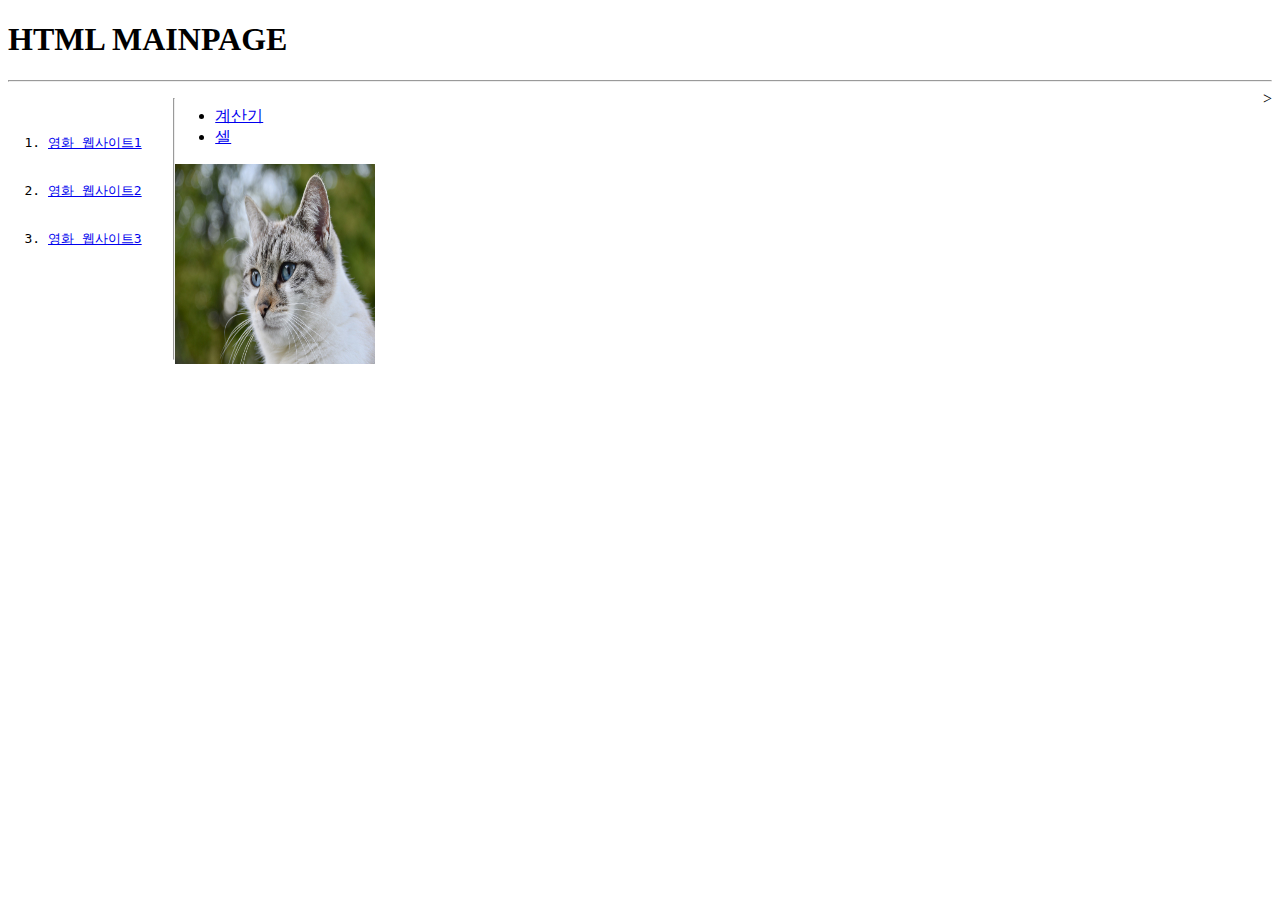
<file: index.html>
<!DOCTYPE html>
<html>

<head>
    <meta charset="UTF-8">
    <title>My Project</title>
    <style>
        .container {
            display: flex;
        }

        .sidebar {
            width: 170px;
        }

        .content {
            flex: 1;
        }
    </style>
</head>

<body>

    <h1>HTML MAINPAGE</h1>
    <hr>
    <div class="container">
            <ol>
                <pre>
                <li><a href="1.html">영화 웹사이트1</a></li>
                <li><a href="2.html">영화 웹사이트2</a></li>
                <li><a href="3.html">영화 웹사이트3</a></li>
            </pre>
            </ol>
        <hr>
        <div class="content">
            <ul>
                <li>
                    <a href="calculate.html">계산기</a>
                </li>
                <li><a href="sel.html">셀</a></li>
            </ul>
            <img src="./img/cat-gc704c7e5e_1920.jpg" style="width:200px; height: 200px;">
        </div>>
    </div>
</body>

</html>
</file>
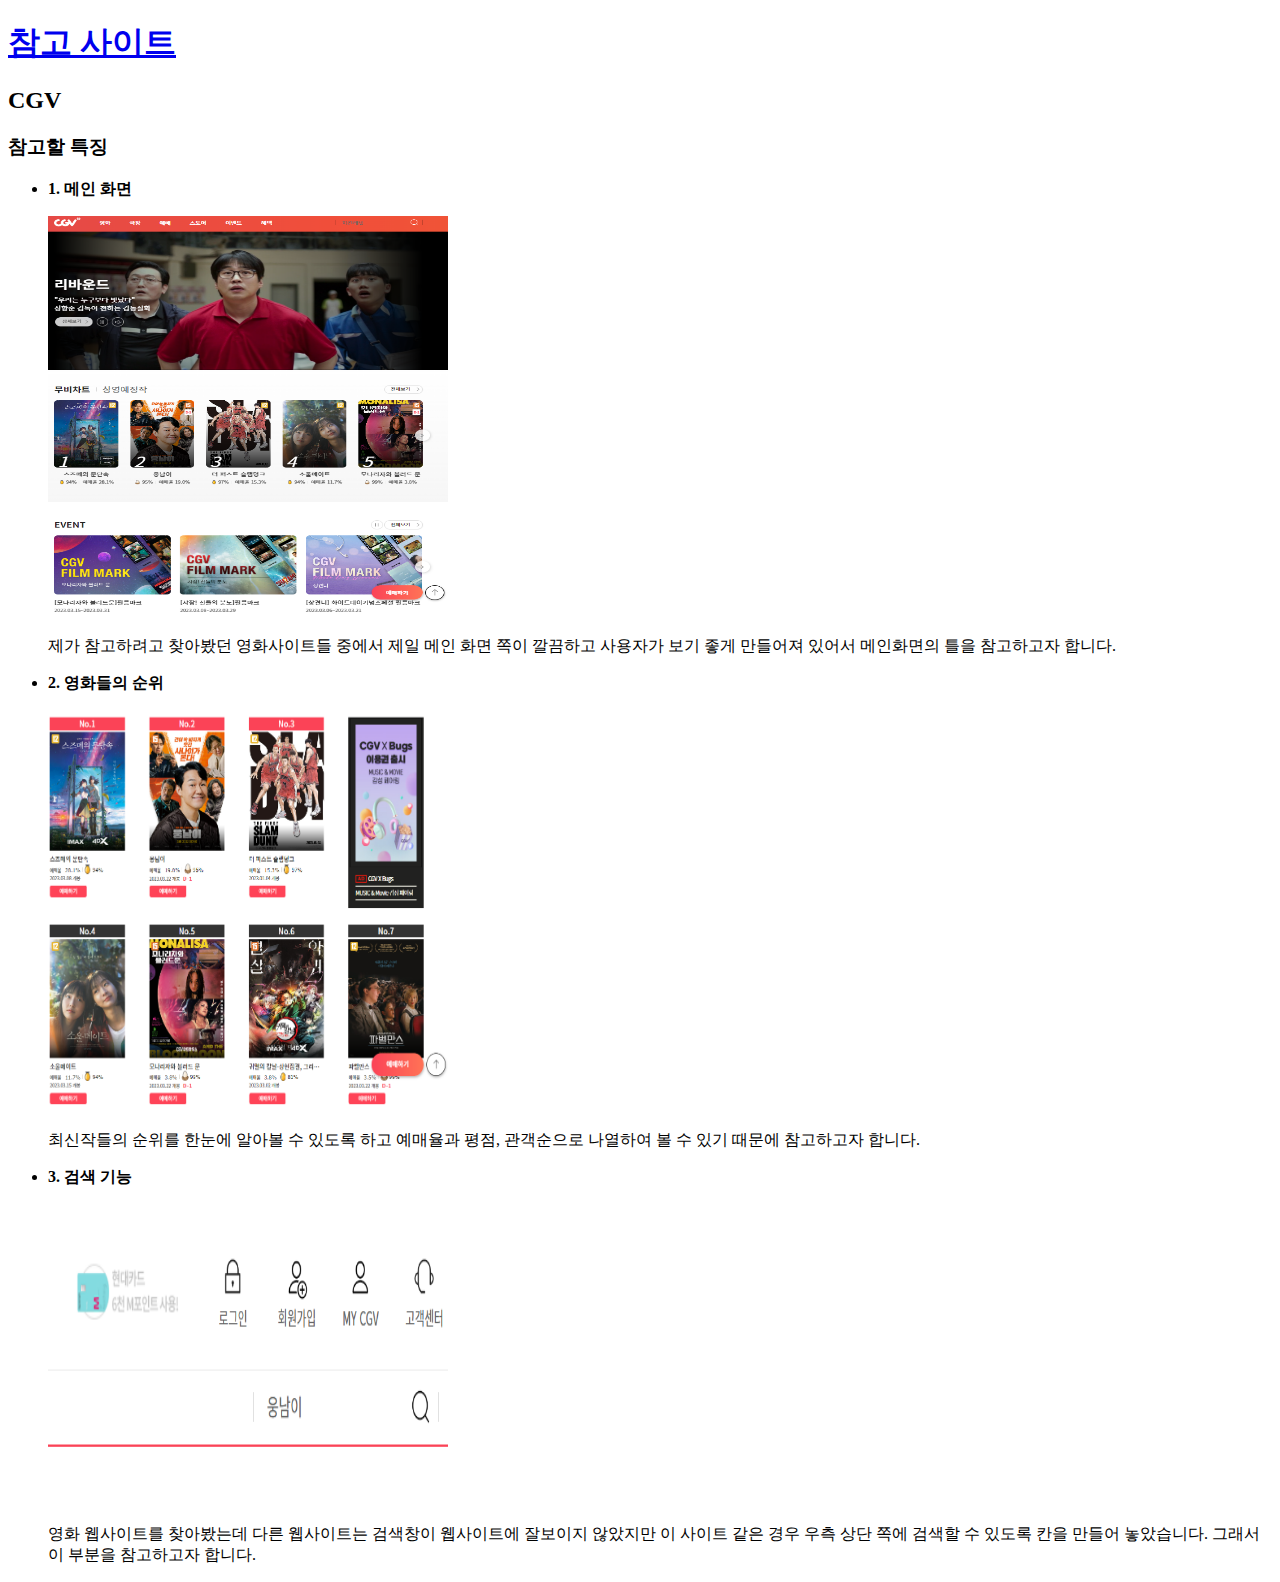
<file: 1.html>
<!DOCTYPE html>
<html>

<head>
  <title>참고사이트 1번</title>
  <meta charset="UTF-8">

</head>

<body>
  <header>
    <div class="main header">
      <a href="index.html">
        <h1>참고 사이트</h1>
      </a>
      <h2>CGV</h2>
    </div>
  </header>
  <div class="contaniner">
    <h3>참고할 특징</h3>
    <ul>
      <li>
        <P><strong>1. 메인 화면</strong></P>
        <img src="./img/1번 사이트1.png" style="width: 400px; height: 400px;">
        <p>
          제가 참고하려고 찾아봤던 영화사이트들 중에서 제일 메인 화면 쪽이 깔끔하고 사용자가 보기 좋게 만들어져 있어서 메인화면의 틀을 참고하고자 합니다.
        </p>
      </li>
      <li>
        <P><strong>2. 영화들의 순위</strong></P>
        <img src="./img/1번 사이트2.png" style="width: 400px; height: 400px;">
        <p>최신작들의 순위를 한눈에 알아볼 수 있도록 하고 예매율과 평점, 관객순으로 나열하여 볼 수 있기 때문에 참고하고자 합니다.</p>
      </li>
      <li>
        <P><strong>3. 검색 기능</strong></P>
        <img src="./img/1번 사이트3.png" style="width: 400px; height: 300px;">
        <p>영화 웹사이트를 찾아봤는데 다른 웹사이트는 검색창이 웹사이트에 잘보이지 않았지만 이 사이트 같은 경우 우측 상단 쪽에 검색할 수 있도록 칸을
          만들어 놓았습니다. 그래서 이 부분을 참고하고자 합니다.</p>
      </li>
    </ul>
  </div>
</body>

</html>
</file>
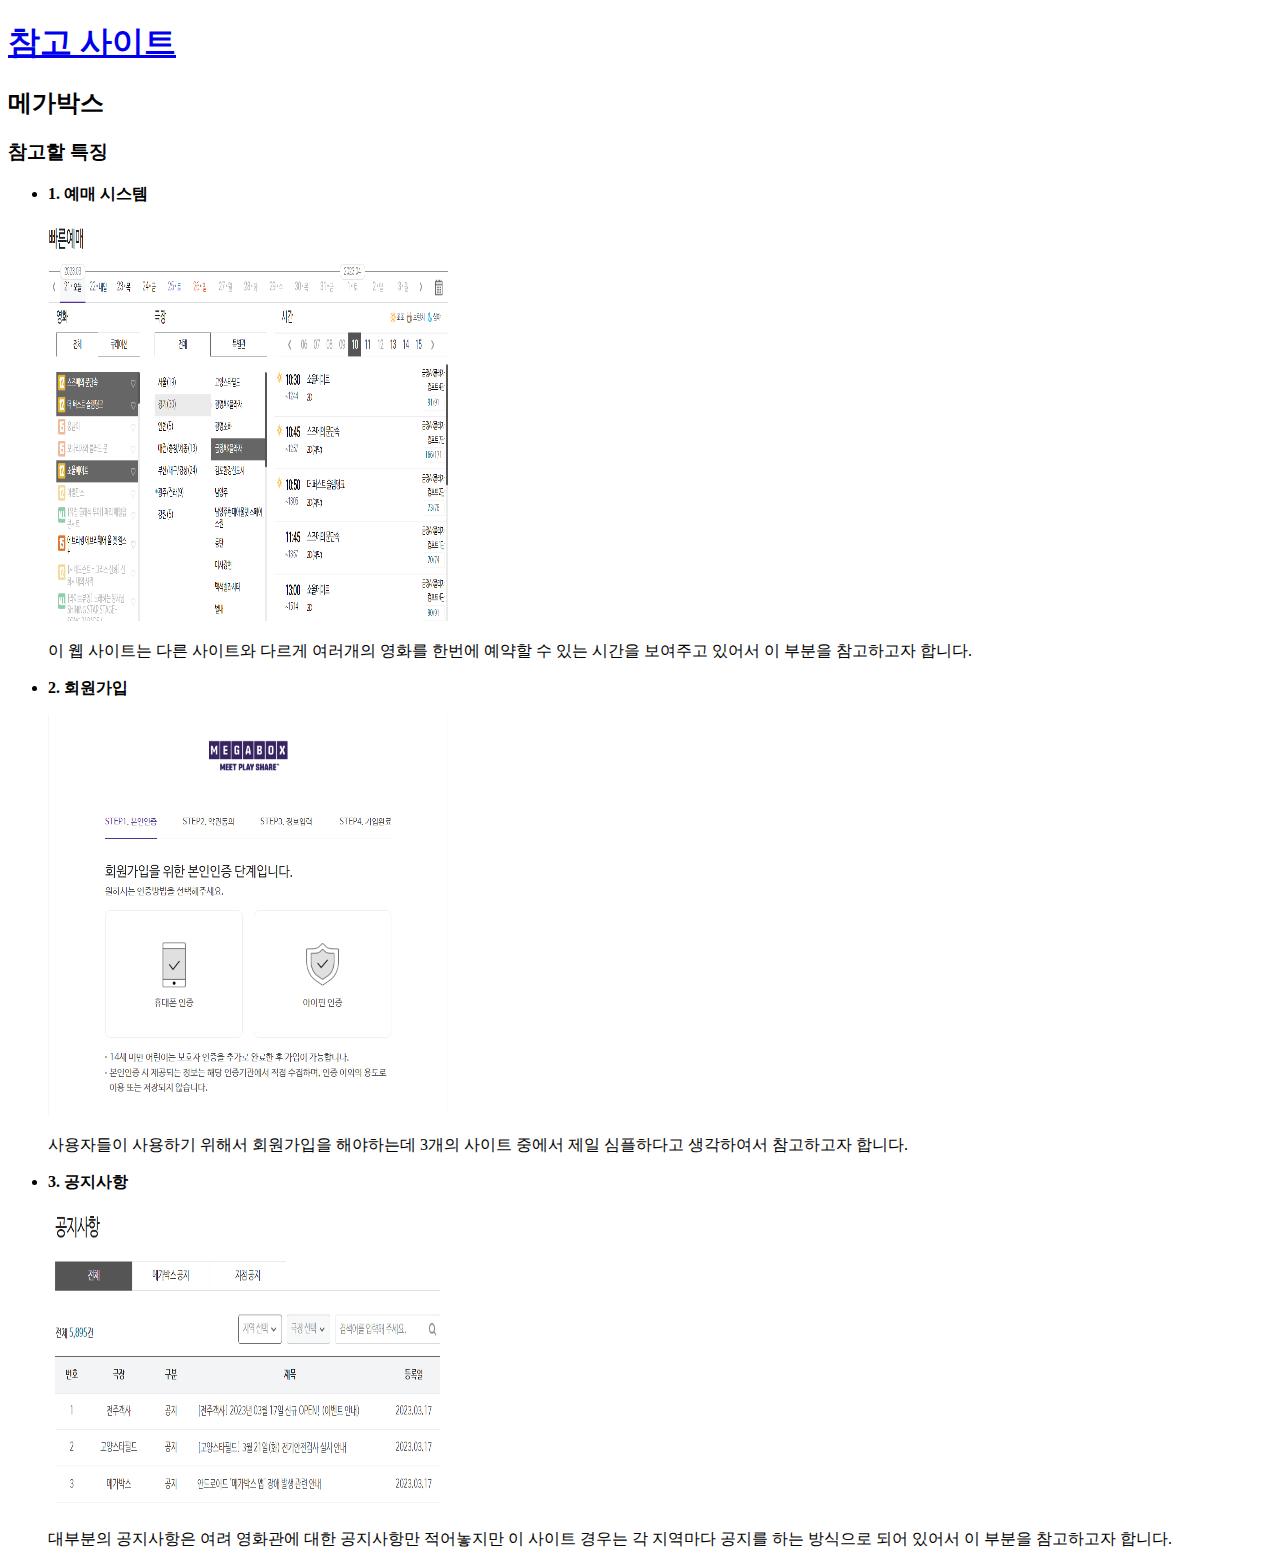
<file: 2.html>
<!DOCTYPE html>
<html>

<head>
  <title>참고사이트 2번</title>
  <meta charset="UTF-8">
</head>

<body>
  <header>
    <div class="main header">
      <a href="index.html">
        <h1>참고 사이트</h1>
      </a>
      <h2>메가박스</h2>
    </div>
  </header>
  <div class="contaniner">
    <h3>참고할 특징</h3>
    <ul>
      <li>
        <P><strong>1. 예매 시스템 </strong></P>
        <img src="./img/2번 사이트1.png" style="width: 400px; height: 400px;">
        <p>
          이 웹 사이트는 다른 사이트와 다르게 여러개의 영화를 한번에 예약할 수 있는 시간을 보여주고 있어서 이 부분을 참고하고자 합니다.
        </p>
      </li>
      <li>
        <P><strong>2. 회원가입</strong></P>
        <img src="./img/2번 사이트2.png" style="width: 400px; height: 400px;">
        <p>사용자들이 사용하기 위해서 회원가입을 해야하는데 3개의 사이트 중에서 제일 심플하다고 생각하여서 참고하고자 합니다.</p>
      </li>
      <li>
        <P><strong>3. 공지사항</strong></P>
        <img src="./img/2번 사이트3.png" style="width: 400px; height: 300px;">
        <p>대부분의 공지사항은 여려 영화관에 대한 공지사항만 적어놓지만 이 사이트 경우는 각 지역마다 공지를 하는 방식으로 되어 있어서 이 부분을 참고하고자 합니다.</p>
      </li>
    </ul>
  </div>
</body>

</html>
</file>
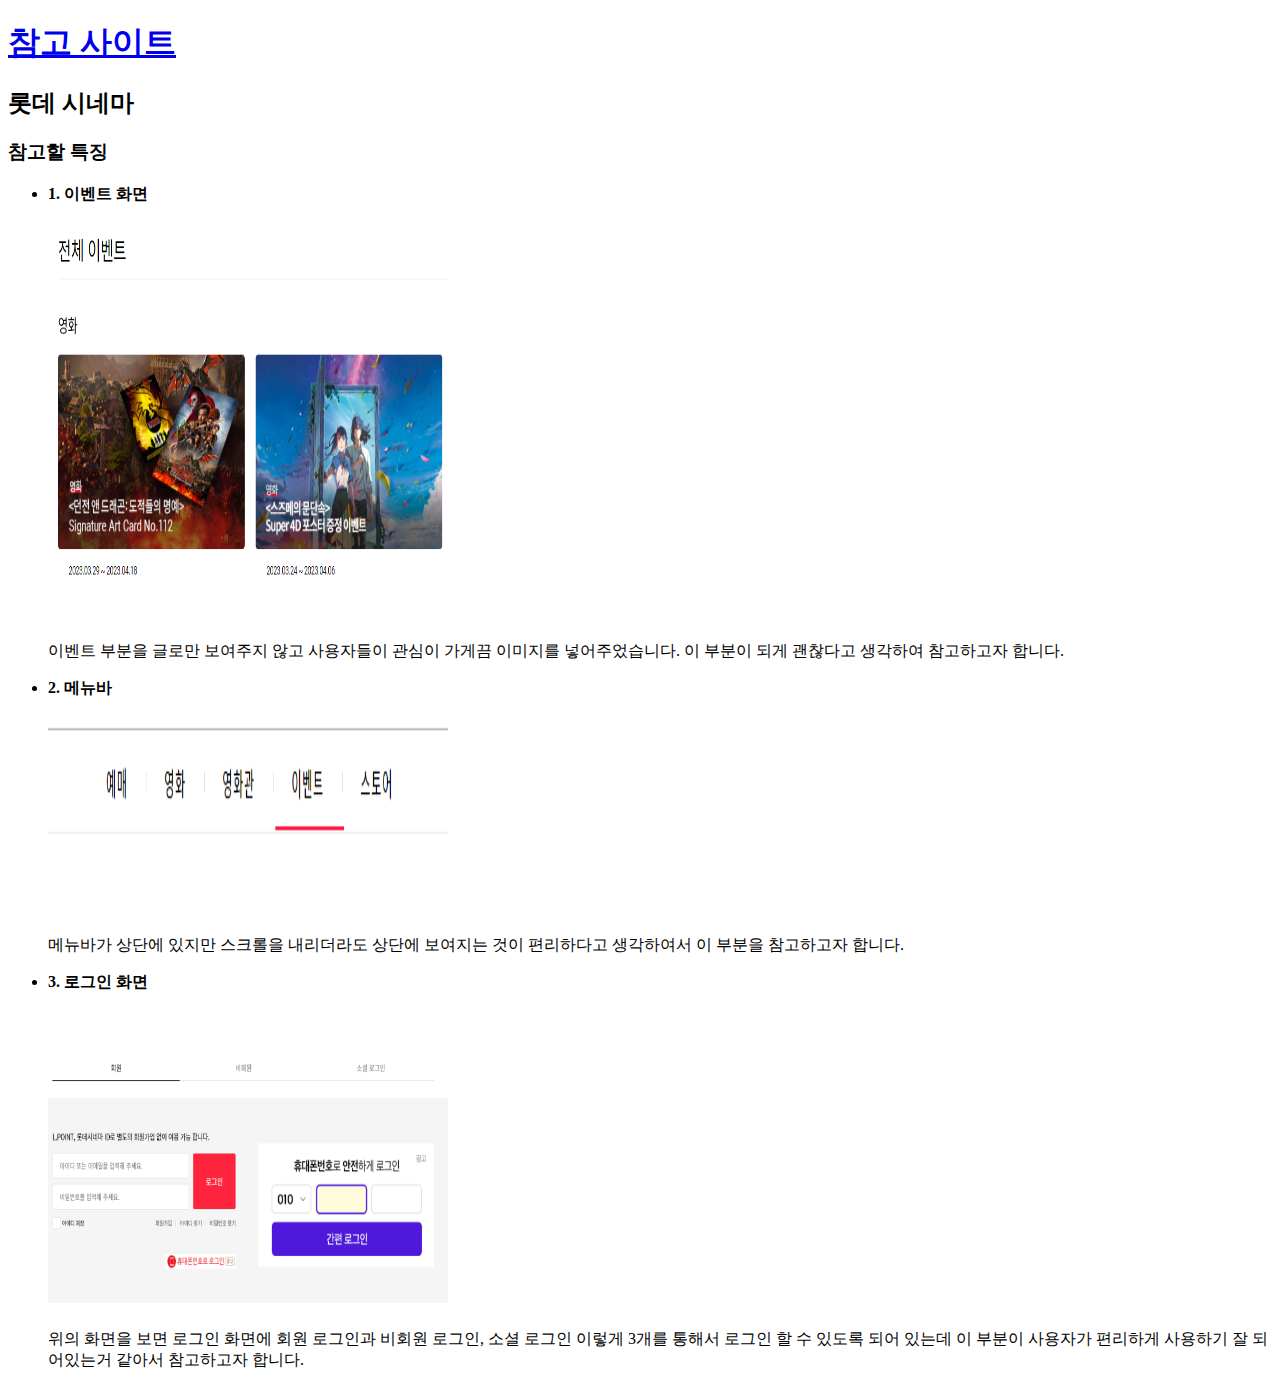
<file: 3.html>
<!DOCTYPE html>
<html>

<head>
  <title>참고사이트 3번</title>
  <meta charset="UTF-8">
</head>

<body>
  <header>
    <div class="main header">
      <a href="index.html">
        <h1>참고 사이트</h1>
      </a>
      <h2>롯데 시네마</h2>
    </div>
  </header>
  <div class="contaniner">
    <h3>참고할 특징</h3>
    <ul>
      <li>
        <P><strong>1. 이벤트 화면</strong></P>
        <img src="./img/3번 사이트1.png" style="width: 400px; height: 400px;">
        <p>
          이벤트 부분을 글로만 보여주지 않고 사용자들이 관심이 가게끔 이미지를 넣어주었습니다. 이 부분이 되게 괜찮다고 생각하여 참고하고자 합니다.
        </p>
      </li>
      <li>
        <P><strong>2. 메뉴바</strong></P>
        <img src="./img/3번 사이트2.png" style="width: 400px; height: 200px;">
        <p>메뉴바가 상단에 있지만 스크롤을 내리더라도 상단에 보여지는 것이 편리하다고 생각하여서 이 부분을 참고하고자 합니다.</p>
      </li>
      <li>
        <P><strong>3. 로그인 화면</strong></P>
        <img src="./img/3번 사이트3.png" style="width: 400px; height: 300px;">
        <p>위의 화면을 보면 로그인 화면에 회원 로그인과 비회원 로그인, 소셜 로그인 이렇게 3개를 통해서 로그인 할 수 있도록 되어 있는데 이 부분이 사용자가
          편리하게 사용하기 잘 되어있는거 같아서 참고하고자 합니다.
        </p>
      </li>
    </ul>
  </div>
</body>

</html>
</file>
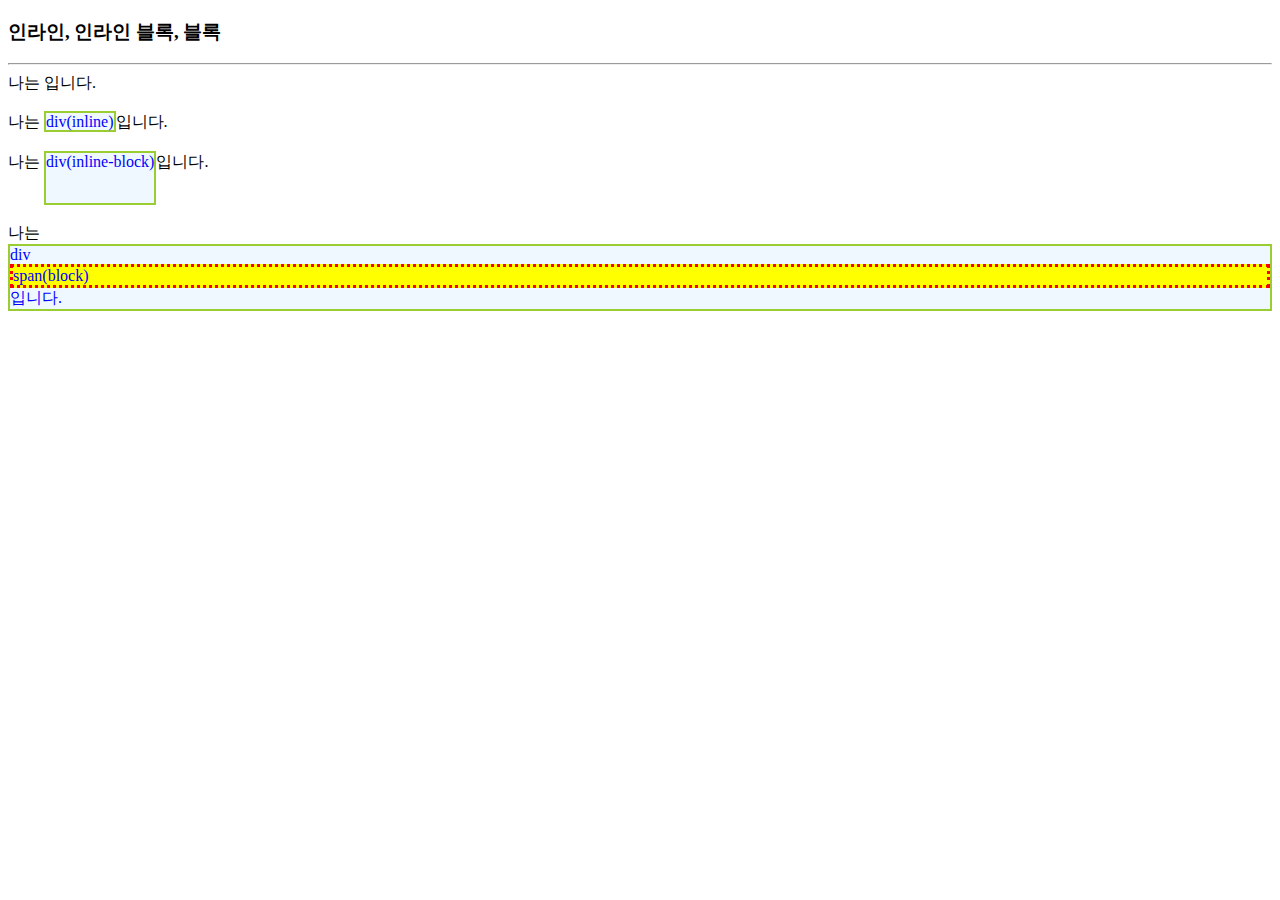
<file: assd.html>
<!DOCTYPE html>
<html>
<head>
    <meta charset="UTF-8">
    <title>Document</title>
    <style>
        div {
            border: 2px solid yellowgreen;
            color: blue;
            background-color: aliceblue;
        }
        span {
            border: 3px dotted red;
            background: yellow;
        }
    </style>
</head>
<body>
    <h3>인라인, 인라인 블록, 블록</h3>
    <hr>
    나는 <div style="display: none;">
    div(none)</div>입니다.<br><br>
    나는 <div style="display: inline;">
    div(inline)</div>입니다.<br><br>
    나는 <div style="display: inline-block; height: 50px;">
    div(inline-block)</div>입니다.<br><br>
    나는 <div>div<span style="display: block;">span(block)</span>입니다.</div>
    
</body>
</html>
</file>
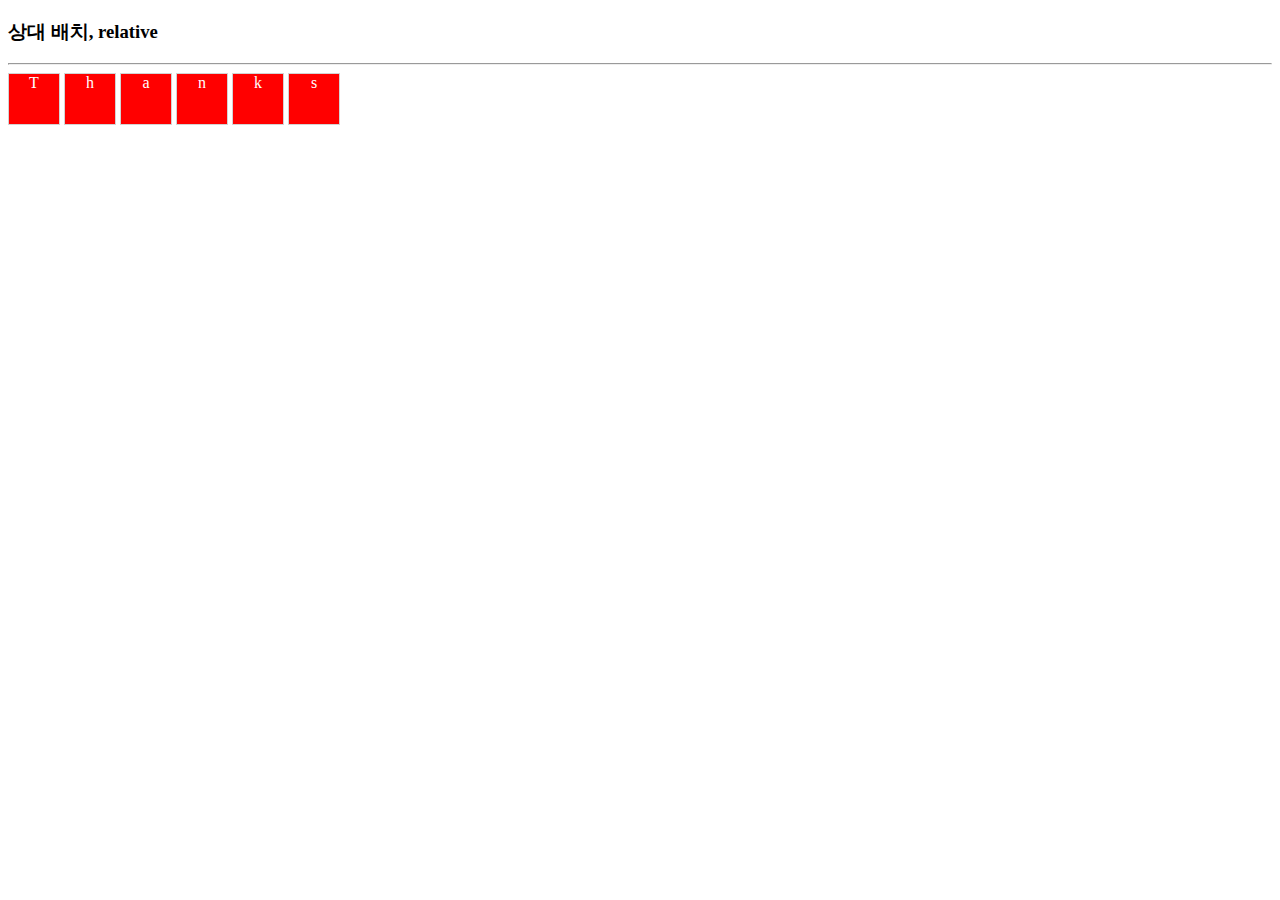
<file: assd2.html>
<!DOCTYPE html>
<html>
<head>
    <meta charset="UTF-8">
    <title>배치</title>
    <style>
        div {
            display: inline-block;
            height: 50px;
            width: 50px;
            border: 1px solid lightgray;
            text-align: center;
            color: white;
            background: red;
        }
        #down:hover{
            position: relative;
            left: 20px;
            top: 20px;
            background: green;
        }
        #up:hover{
            position: relative;
            right: 20px;
            bottom: 20px;
            background: green;
        }
    </style>
</head>
<body>
    <h3>상대 배치, relative</h3>
    <hr>
   <div>T</div>
   <div id="down">h</div>
   <div>a</div>
   <div>n</div>
   <div id="up">k</div>
   <div>s</div>
</body>
</html>
</file>
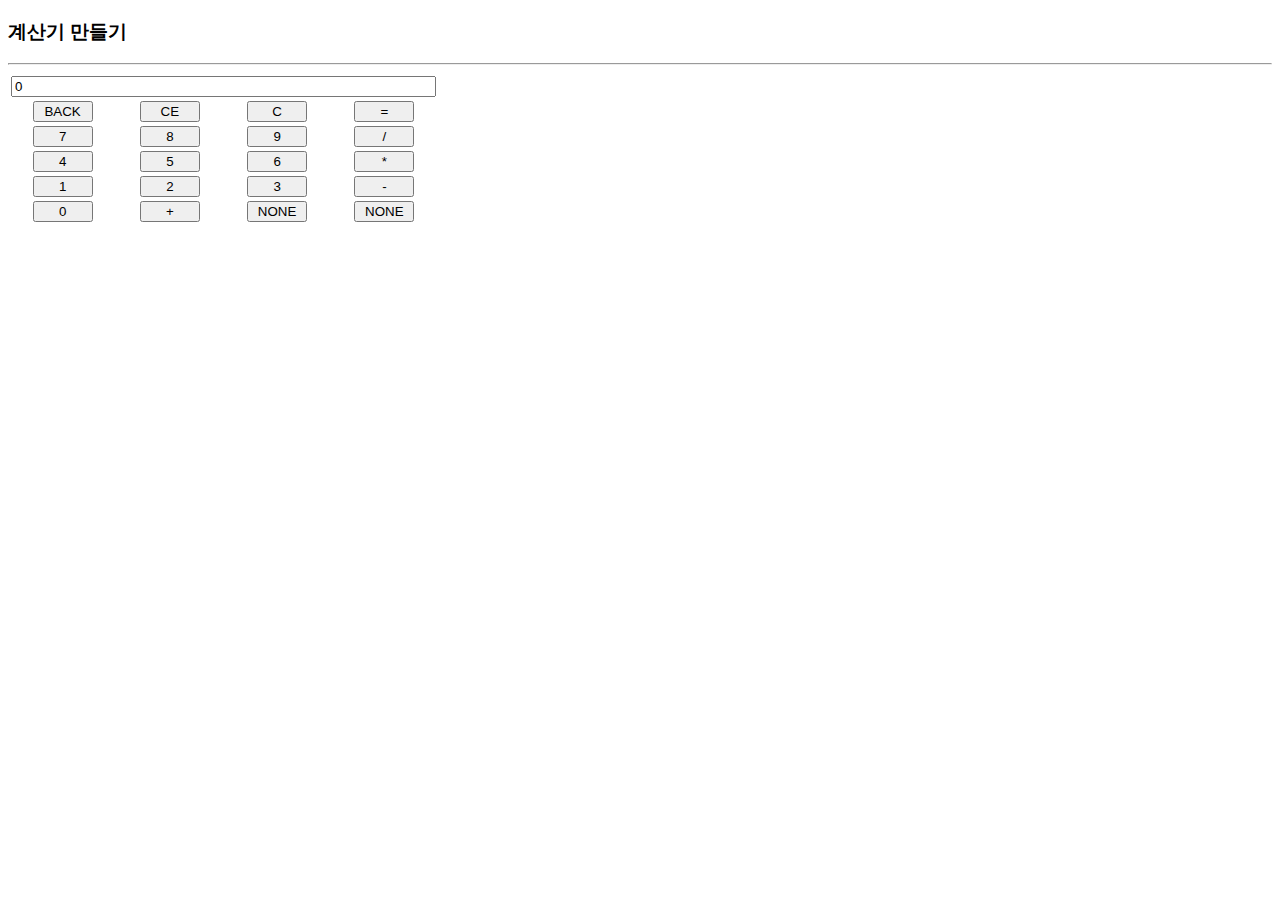
<file: calculate.html>
<!DOCTYPE html>
<html>

<head>
    <meta charset="utf-8">
    <title>Button Calculator</title>
    <script>
        function insert(num) {
            let exp = document.getElementById('exp');
            if(exp.value == 0)
            exp.value = num;
            else
            exp.value += num;
        }

        function clearExp() {
            document.getElementById('exp').value = '';
            document.getElementById('result').value = '';
        }

        function backspace() {
            let exp = document.getElementById('exp').value;
            document.getElementById('exp').value = exp.substring(0, exp.length - 1);
        }

        function calculate() {
            let exp = document.getElementById('exp');
            exp.value = eval(exp.value);
        }
    </script>
    <style>
        table {
            text-align: center;
            border: 0;
            width: 300px;
        }

        tr {
            text-align: center;
        }

        td {
            width: 80px;
        }

        input[type=button] {
            width: 60px;
        }
    </style>

</head>

<body>
    <h3>계산기 만들기</h3>
    <hr>
    <form>
        <table>
            <tr>
                <td colspan="4"><input type="text" id="exp" value="0" size="50"></td>
            </tr>
            <tr>
                <td><input type="button" value="BACK" onclick="backspace()"></td>
                <td><input type="button" value="CE" onclick="clearExp()"></td>
                <td><input type="button" value="C" onclick="clearExp()"></td>
                <td><input type="button" value="=" onclick="calculate()"></td>
            </tr>
            <tr>
                <td><input type="button" value="7" onclick="insert('7')"></td>
                <td><input type="button" value="8" onclick="insert('8')"></td>
                <td><input type="button" value="9" onclick="insert('9')"></td>
                <td><input type="button" value="/" onclick="insert('/')"></td>
            </tr>
            <tr>
                <td><input type="button" value="4" onclick="insert('4')"></td>
                <td><input type="button" value="5" onclick="insert('5')"></td>
                <td><input type="button" value="6" onclick="insert('6')"></td>
                <td><input type="button" value="*" onclick="insert('*')"></td>
            </tr>
            <tr>
                <td><input type="button" value="1" onclick="insert('1')"></td>
                <td><input type="button" value="2" onclick="insert('2')"></td>
                <td><input type="button" value="3" onclick="insert('3')"></td>
                <td><input type="button" value="-" onclick="insert('-')"></td>
            </tr>
            <tr>
                <td><input type="button" value="0" onclick="insert('0')"></td>
                <td><input type="button" value="+" onclick="insert('+')"></td>
                <td><input type="button" value="NONE"></td>
                <td><input type="button" value="NONE"></td>
            </tr>
        </table>
    </form>
</body>

</html>
</file>
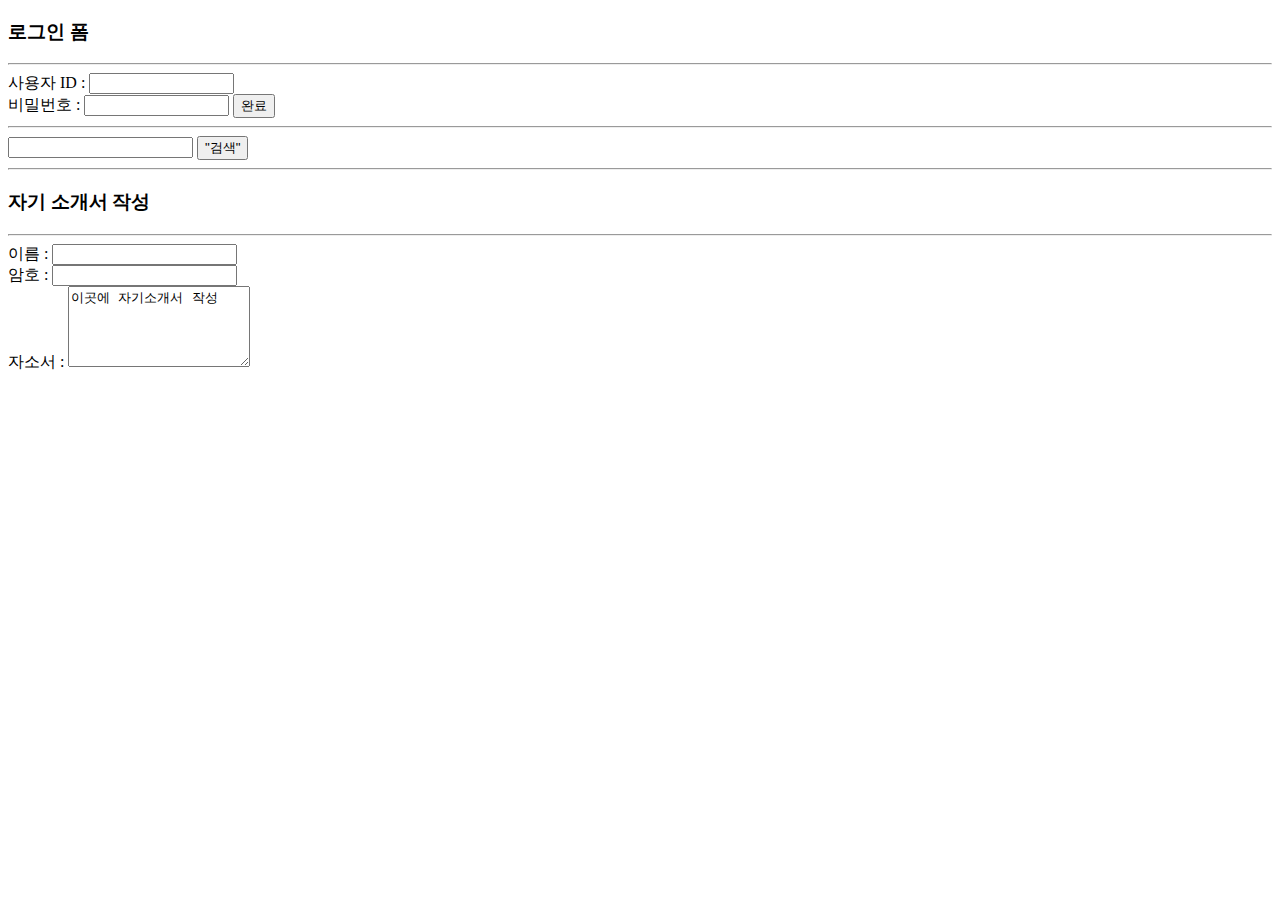
<file: login.html>
<!DOCTYPE html>
<html>

<head>
    <meta charset="utf-8">
    <title>로그인 폼</title>
</head>

<body>
    <h3>로그인 폼</h3>
    <hr>
    <form name="fo" method="get">
        사용자 ID : <input type="text" size="15" value=""><br>
        비밀번호 : <input type="password" size="15" value="">
        <input type="submit" value="완료">
    </form>
    <hr>
    <form name="sform" action="https://search.naver.com/search.naver" method="get">
        <input name="query" type="text">
        <button type="submit">"검색"</button>
    </form>
    <hr>
    <h3>자기 소개서 작성</h3>
    <hr>
    <form>
        이름 : <input type="text" value=""><br>
        암호 : <input type="password" value="" maxlength="4"><br>
        자소서 : <textarea cols="20" rows="5">
이곳에 자기소개서 작성
 </textarea>
    </form>
</body>

</html>
</file>
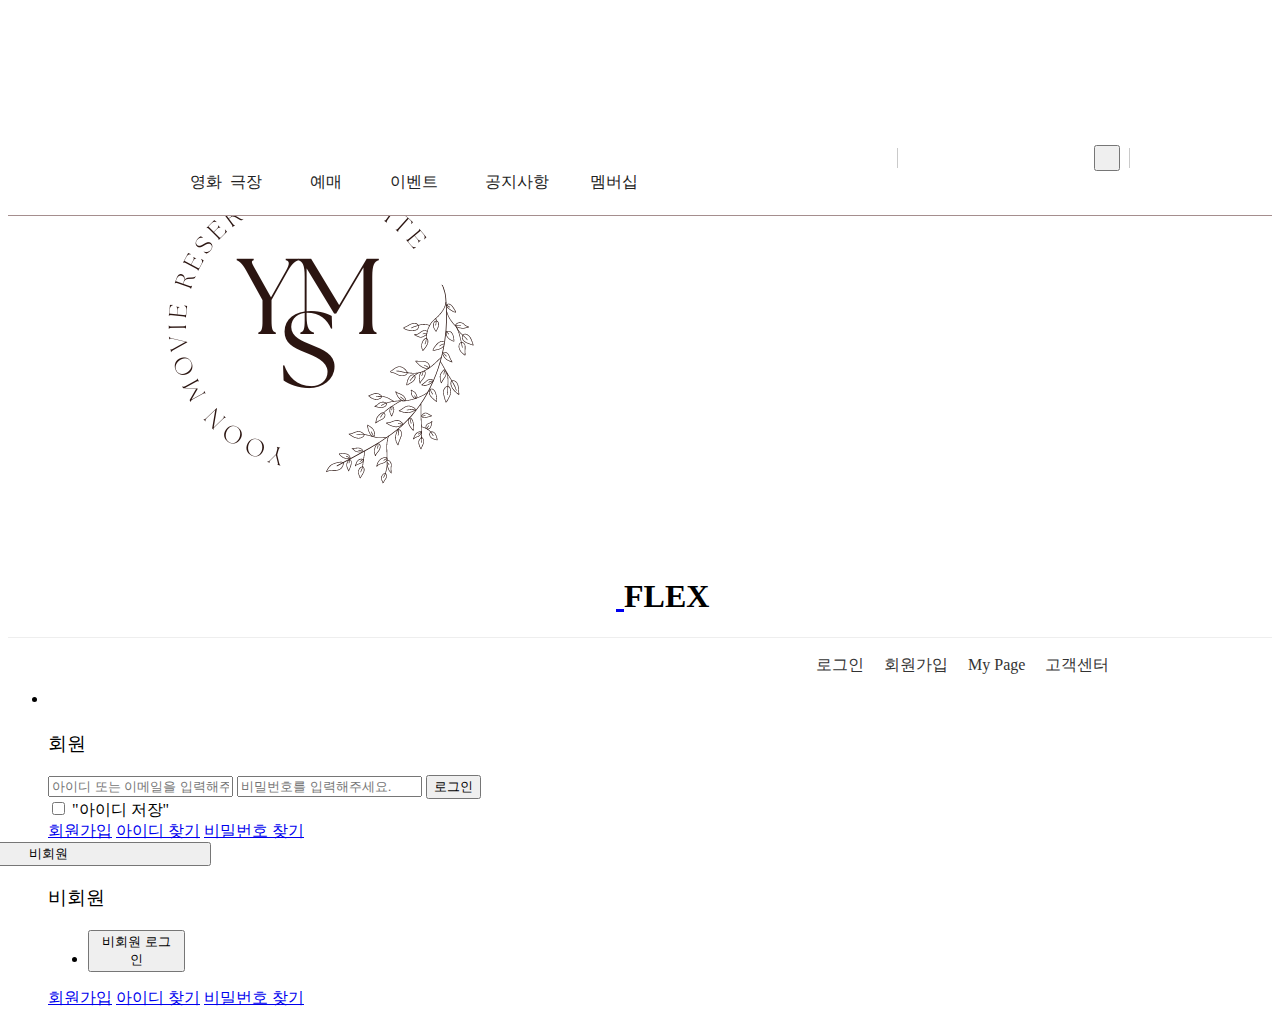
<file: loginpage.html>
<!DOCTYPE html>
<html>

<head>
  <meta charset="UTF-8">
  <title>movie</title>
  <link rel="stylesheet" href="./css/header.css">
  <link rel="stylesheet" href="./css/nav.css">
</head>

<body>
  <div class="header">
    <div class="header_content">
      <div class="content">
        <h1 onclick>
          <a href="My Project.html">
            <img src="./img/영화관 로고.png" alt="영화관 로고">
          </a>
          <span>FLEX</span>
        </h1>
        <ul class="user_info">
          <li><a href="#">로그인</a></li>
          <li><a href="#">회원가입</a></li>
          <li><a href="#">My Page</a></li>
          <li><a href="#">고객센터</a></li>
        </ul>
      </div>
    </div>
    <div class="nav" style="left: 0px;">
      <div class="contents">
        <h1><a href="/" tabindex="-1">
          </a>
        </h1>
        <ul>
          <li>
            <h2><a href="movies.html">영화</a></h2>
          </li>
          <li>
            <h2><a href="theaters.html">극장</a></h2>
          </li>
          <li>
            <h2><a href="reservation.html">예매</a></h2>
          </li>
          <li>
            <h2><a href="event.html">이벤트</a></h2>
          </li>
          <li>
            <h2><a href="notice.html">공지사항</a></h2>
          </li>
          <li>
            <h2><a href="member.html">멤버십</a></h2>
          </li>
        </ul>
        <div class="search_wrap">
          <label for="search">
            <input type="text" id="header_keyword" value>
            <input type="hidden" id="header_ad_keyword" name="header_ad_keyword">
            <button type="button" class="btn_search" id="btn_header_search">검색</button>
          </label>
        </div>
      </div>
    </div>
  </div>

  <div id="contaniner" class>
    <div id="contents" class="contents">
        <div class="login_contents">
            <ul class="login_menu">
                <li class="active">
                    <button type="button" class="login_title" style="left: 50%; width: 326.667px; margin-left: -490px;">
                    <span>회원</span>
                    </button>
                    <div  class="login_con">
                        <h3 class="hidden">회원</h3>
                        <div class="member_login_wrap">
                            <div class="contents_inner">
                                <div class="login_box">
                                    <div class="login_area">
                                        <input type="text" id="userid" maxlength="50" placeholder="아이디 또는 이메일을 입력해주세요." title="입력태그">
                                        <input type="password" id="userpassword" maxlength="15" placeholder="비밀번호를 입력해주세요." title="입력태그">
                                        <input type="hidden" name="hidlogintype" id="hidlogintype" value>
                                        <button type="button" class="btn_login">로그인</button>
                                    </div>
                                    <div class="login_bot_wrap">
                                        <div class="login_check">
                                            <input type="checkbox" name="loginchenck" id="checksaveid">
                                            <label for="checksaveid">
                                                "아이디 저장"
                                            </label>
                                        </div>
                                        <div class="login_search">
                                            <a href="#none" title="페이지 이동">회원가입</a>
                                            <a href="#none" title="페이지 이동">아이디 찾기</a>
                                            <a href="#none" title="페이지 이동">비밀번호 찾기</a>
                                        </div>
                                    </div>
                                </div>
                            </div>
                        </div>
                    </div>
                </li>
                <li>
                    <button type="button" class="login_title" style="left: 50%; width: 326.667px; margin-left: -163.333px;">
                    <span>비회원</span>
                    </button>
                    <div  class="login_con ty5">
                        <h3 class="hidden">비회원</h3>
                        <div class="nomember_login_wrap">
                            <div class="contents_inner">
                                <ul class="nomember-info">
                                  <li class="active">
                                    <button type="button" class="tab_tit" style="left: 0px; width: 97px;">
                                    <span>비회원 로그인</span>
                                    </button>
                                    <div class=""
                                  </li>
                                </ul>
                                   
                                        
                                    
                                  
                                            
                                        </div>
                                        <div class="login_search">
                                            <a href="#none" title="페이지 이동">회원가입</a>
                                            <a href="#none" title="페이지 이동">아이디 찾기</a>
                                            <a href="#none" title="페이지 이동">비밀번호 찾기</a>
                                        </div>
                                    </div>
                                
                            </div>
                        </div>
                    </div>
                </li>
            </ul>
        </div>
    </div>
  </div>
</file>
<file: css/header.css>
.header {
  position: relative;
  z-index: 101;
}

.header_content {
  margin-bottom: 50px;
  border-bottom: 1px solid #eee;
  background-color: #fff; /* 배경색 지정 */
}

.header_content .contents {
  display: flex;
  justify-content: space-between;
  padding: 30px 6px 25px 5;
  background-color: #fff;
}

.header .contents {
  width: 980px;
  margin: 0 auto;
}


.header .contents h1 {
  font-size: 24px;
  font-weight: bold;
  margin: 0;
}

.header .contents h1 a {
  display: inline-block;
  vertical-align: middle;
}

.header .contents h1 a span {
  width: 157.91px;
  height: 24px;
  font-size: 16px;
  font-weight: normal;
}

.header .contents h1 a img{
  display: block;
  width: 110px;
  height: 110px;
  object-fit: contain;
}
.header .user_info {
  width: 456px;
  height: 57px;
  list-style: none;
  margin: 0;
  padding: 0;
  display: flex;
  float: right;
  align-items: center;
}

.header .user_info li {
  margin-left: 20px;
}

.header .user_info li:first-child {
  margin-left: 0;
}

.header .user_info li a {
  color: #333;
  text-decoration: none;
  font-size: 16px;
}

video {
    object-fit: contain;
    overflow-clip-margin: content-box;
    overflow: clip;
}

ul {
    display: block;
    list-style-type: disc;
    margin-block-start: 1em;
    margin-block-end: 1em;
    margin-inline-start: 0px;
    margin-inline-end: 0px;
    padding-inline-start: 40px;
}

h1, h2, h3, h4, h5, h6 {
  font-weight: 500;
}

h1 {
  display: block;
  font-size: 2em;
  margin-block-start: 0.67em;
  margin-block-end: 0.67em;
  margin-inline-start: 0px;
  margin-inline-end: 0px;
  font-weight: bold;
}

h2 {
  display: block;
  font-size: 1.5em;
  margin-block-start: 0.83em;
  margin-block-end: 0.83em;
  margin-inline-start: 0px;
  margin-inline-end: 0px;
  font-weight: bold;
}

:root {
  --swiper-theme-color: #007aff;
}

:root {
  --swiper-navigation-size: 44px;
}
</file>
<file: css/nav.css>
.nav {
  position: absolute;
  left: 0;
  top: 113px;
  width: 100%;
  padding: 5px 0;
  background-color: #fff;
}

.nav:before {
  content: '';
  display: block;
  position: absolute;
  left: 0;
  bottom: 0;
  width: 100%;
  height: 1px;
  background-color: #a58e8e;
}

.nav .contents {
  position: relative;
}

.nav h1 {
  display: none;
}

.nav ul {
  display: inline-flex;
  list-style: none;
}

.nav ul li {
  width: 162px;
  padding: 20px 0;
}

li{
  text-align: -webkit-match-parent;
  display: list-item;
}

.nav ul li:first-child {
  width: 137px;
}

.nav ul li h2 {
  position: absolute;
  top: 7px;
}

.nav ul li:nth-child(2) h2 {
  left: 80px;
}

.nav ul li:nth-child(3) h2 {
  left: 160px;
}

.nav ul li:nth-child(4) h2 {
  left: 240px;
}

.nav ul li:nth-child(5) h2 {
  left: 335px;
}

.nav ul li:nth-child(6) h2 {
  left: 440px;
}

.nav ul li h2 a {
  color: #222;
  text-decoration: none;
  font-size: 16px;
  font-weight: 500;
  line-height: 1.500em;
}

.nav .search_wrap {
  display: inline-flex;
  position: absolute;
  right: 0;
  top: 7px;
  padding: 0 36px 0 10px;
  align-items: center;
}

label {
  cursor: default;
}

.search_wrap::before{
  content: "";
  position: absolute;
  left: 0;
  top: 2px;
  width: 1px;
  height: 20px;
  background-color: #cacaca;
}

.nav .search_wrap label {
  display: block;
}

input[type="text"]{
  display: inline-block;
}

.nav .search_wrap input[type="text"] {
  width: 180px;
  height: auto;
  padding: 0 0 0 7px;
  font-size: 16px;
  color: #222;
  line-height: 1.500em;
  border: none;
}

input[type="hidden" i] {
  appearance: none;
  background-color: initial;
  cursor: default;
  display: none !important;
  padding: initial;
  border: initial;
}

.search_wrap .btn_search {
  display: block;
  position: absolute;
  right: 10px;
  top: -1px;
  width: 26px;
  height: 26px;
  font-size: 0;
  line-height: 0;
}

.search_wrap::after{
  content: "";
  position: absolute;
  right: 0;
  top: 2px;
  width: 1px;
  height: 20px;
  background-color: #cacaca;
}
</file>
